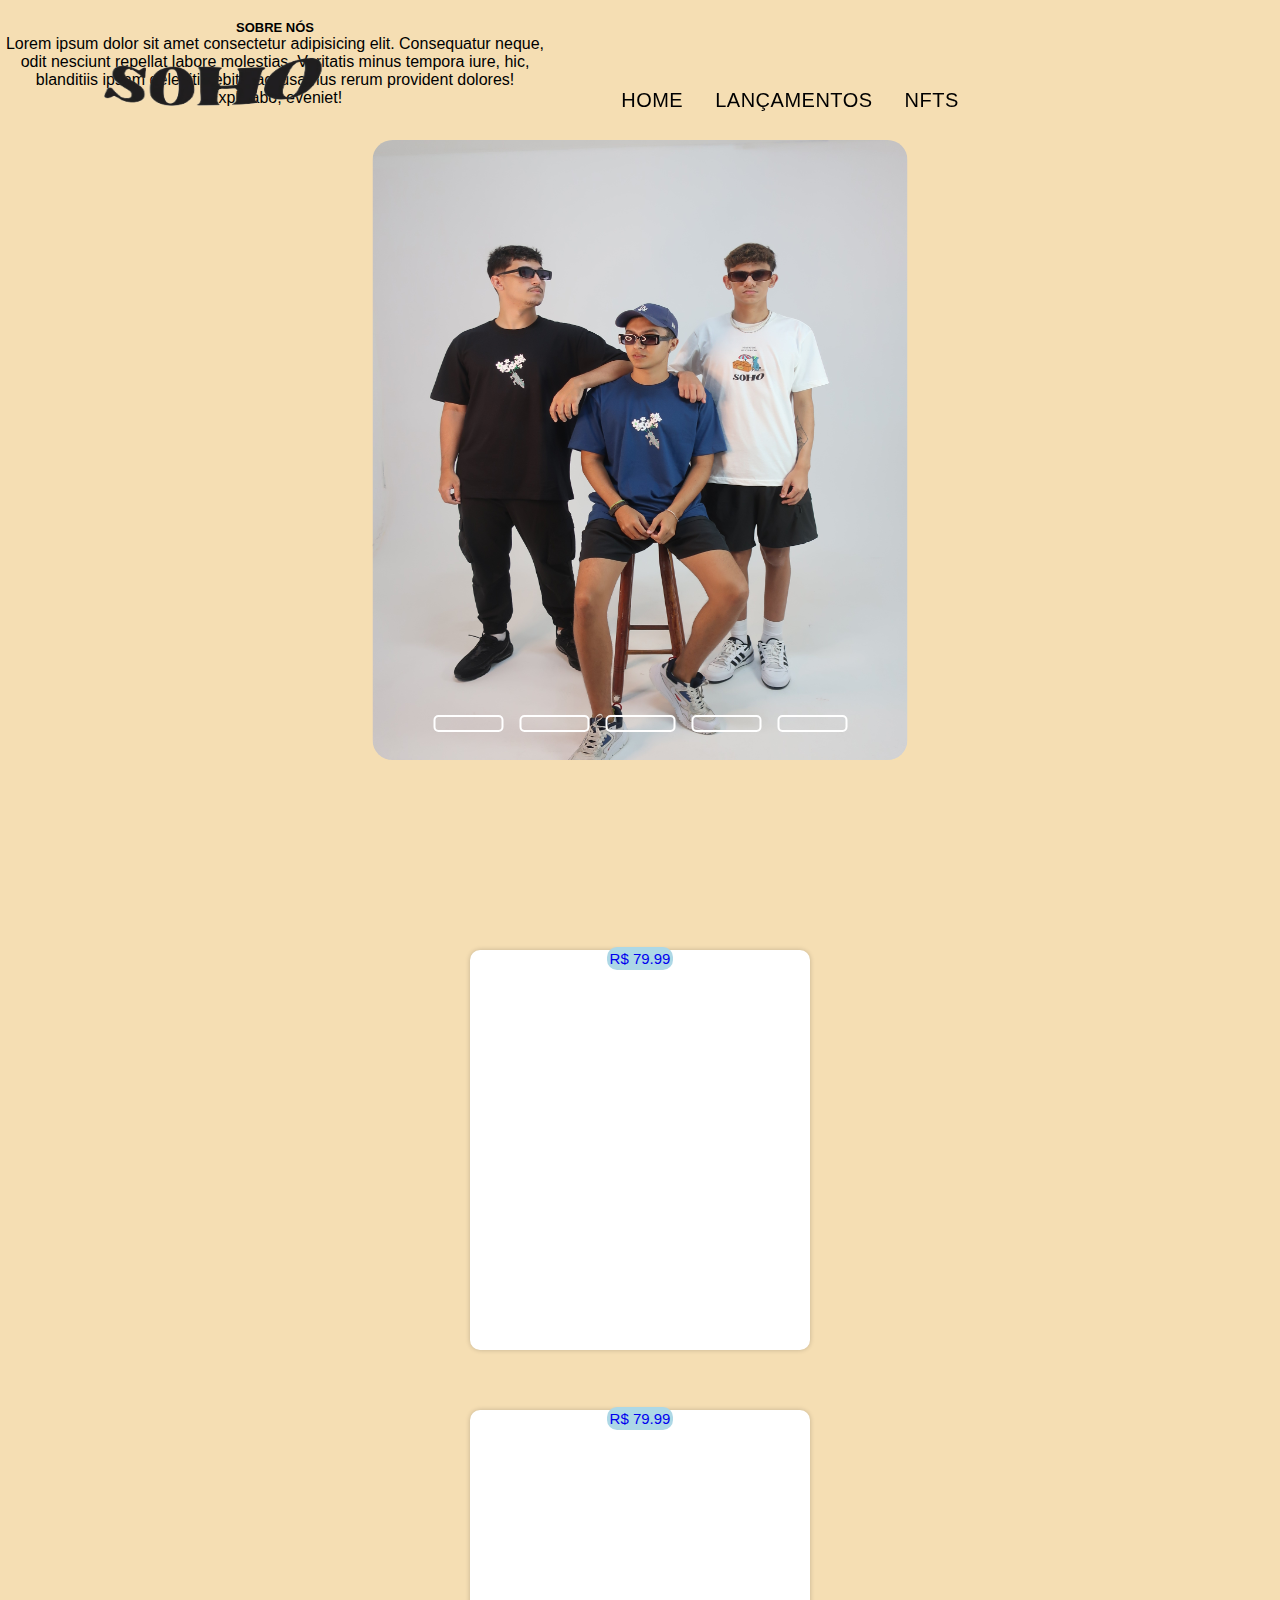
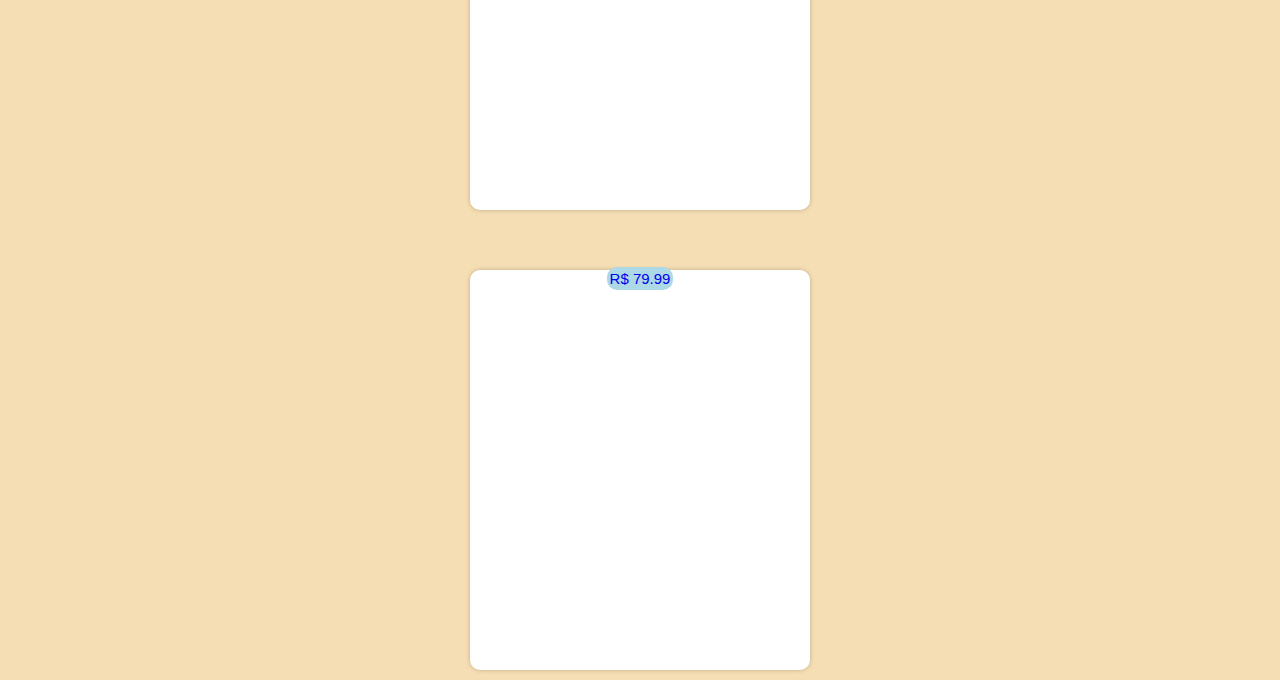
<file: index.html>
<!DOCTYPE html>
<html>
  <head>
    <meta charset="utf-8">
    <meta name="viewport" content="width=device-width">
    <title>replit</title>
    <link href="style.css" rel="stylesheet" type="text/css" />
  </head>
  <body>
    <header>
      <nav class="container">
        <div class="imagem-logo">
          <img src="soho.png" alt="img-logo">
        </div>

        <div class="links">
          <ul>
            <li>
              <a href="#" class="nav-links"> home</a>
            </li>
            <li>
              <a href="#" class="nav-links"> lançamentos</a>
            </li>
            <li>
              <a href="https://opensea.io/SohoRats" class="nav-links"> NFTs</a>
            </li>
           
          </ul>
         
        </div>
      </nav>
    </header>

  

  

  <section class="inicio">
    <div class="content">
      <div class="slides">
        <input type="radio" name="slide" id="slide1" checked>
        <input type="radio" name="slide" id="slide2">
        <input type="radio" name="slide" id="slide3">
        <input type="radio" name="slide" id="slide4">
        <input type="radio" name="slide" id="slide5">
  
        <div class="slide s1" >
          <img src="/imgs soho/IMG_9268.JPG" alt="">
        </div>
        <div class="slide ">
          <img src="/imgs soho/IMG_9337.JPG" alt="">
        </div>
        <div class="slide">
          <img src="/imgs soho/IMG_9352.JPG" alt="">
        </div>
        <div class="slide">
          <img src="/imgs soho/IMG_9430.JPG" alt="">
        </div>
        <div class="slide">
          <img src="/imgs soho/IMG_9476.JPG" alt="">
        </div>
  
        
  
      </div>
  
      <div class="navigation">
        <label class="bar" for="slide1"></label>
        <label class="bar" for="slide2"></label>
        <label class="bar" for="slide3"></label>
        <label class="bar" for="slide4"></label>
        <label class="bar" for="slide5"></label>
      </div>
  
    </div>

    <div class="texto-sobre">
      <div class="texto">
        <h2>Sobre Nós</h2>
        <p>Lorem ipsum dolor sit amet consectetur adipisicing elit. Consequatur neque, odit nesciunt repellat labore molestias. Veritatis minus tempora iure, hic, blanditiis ipsam deleniti debitis accusamus rerum provident dolores! Explicabo, eveniet!</p>
      </div>
    </div>
  </section>
  
  

  



  <div class="container2">
      <div class="row">
        <div class="card-03">
          <a href="compra.html">R$ 79.99</a>
        </div>
      </div>
      <div class="row">
        <div class="card-03">
          <a href="compra.html">R$ 79.99</a>
        </div>
      </div>
      <div class="row">
          <div class="card-03">
            <a href="compra.html">R$ 79.99</a>
          </div>
          
      </div>
  </div>

   
    <script src="script.js"></script>
  </body>
</html>
</file>
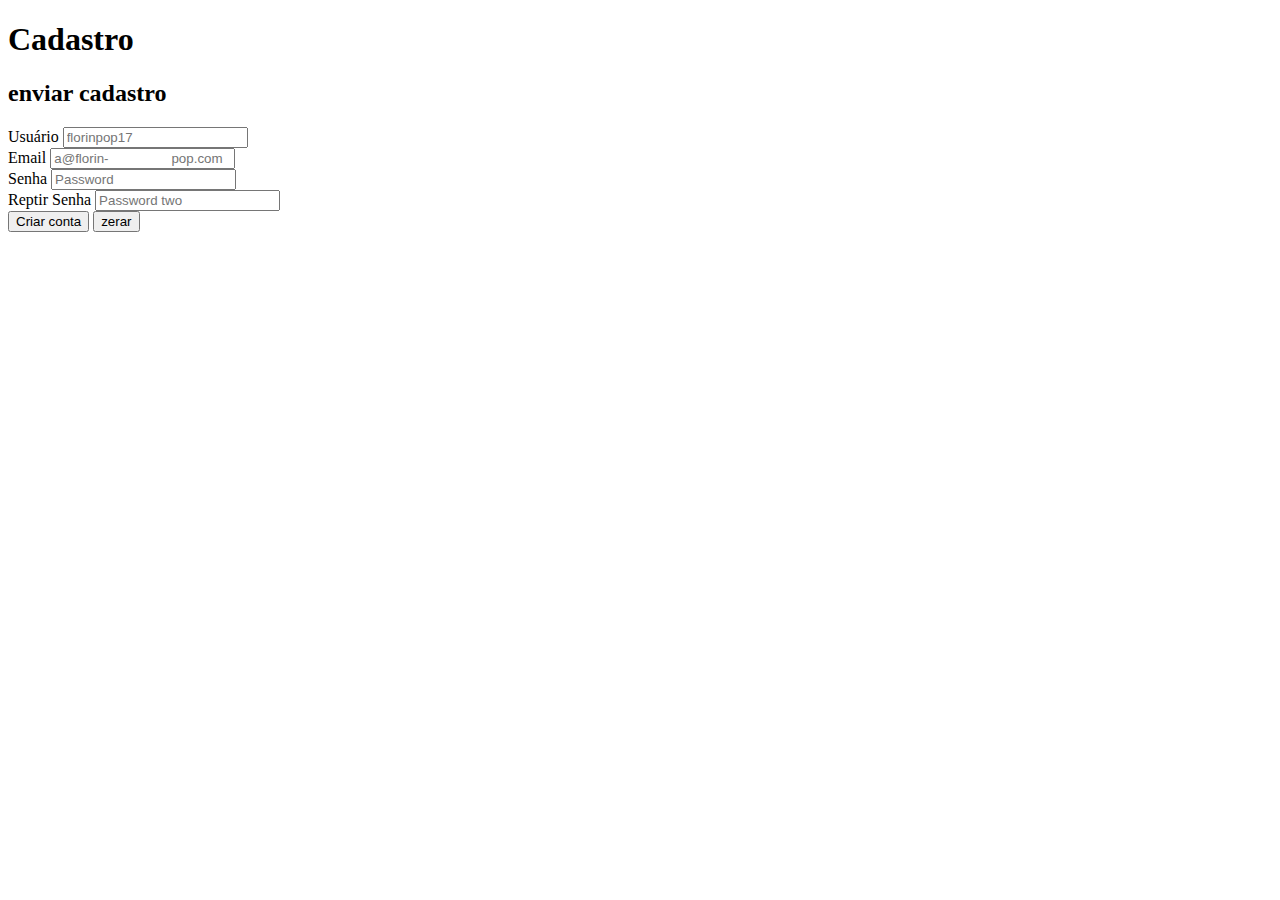
<file: login.html>
<!DOCTYPE html>
<html lang="en">
<head>
  <meta charset="UTF-8">
  <meta http-equiv="X-UA-Compatible" content="IE=edge">
  <meta name="viewport" content="width=device-width, initial-scale=1.0">
  <title>Document</title>
</head>
<body>
  <section class="parte2">

      <div class="container2">
        
        <div class="cadastro">
          <h1>
            Cadastro
            <h2>enviar cadastro</h2>
          </h1>
        </div>
        

        
          
	        <form id="form" class="form">
		       <div class="form-control">
			       <label for="username">Usuário</label>
		  	     <input type="text" placeholder="florinpop17" 
                id="username" />
			   
			   
		        </div>
    
		        <div class="form-control">
			        <label for="username">Email</label>
			        <input type="email" placeholder="a@florin- 
                pop.com" 
               id="email" />
			 
			  
	  	      </div>
	   	      <div class="form-control">
		  	      <label for="username">Senha</label>
		  	      <input type="password" placeholder="Password" 
               id="password"/>
		  	
			  
		        </div>
		        <div class="form-control">
		        	<label for="username">Reptir Senha</label>
		  	      <input type="password" placeholder="Password two" id="password2"/>
		   	
			 
		        </div>
            <section>
             <button class="submit">Criar conta</button>
             <button class="zerar">zerar</button>
            </section>
		  
        
        
	        </form>
      </div>

        
          
      </div>
    </section>
</body>
</html>
</file>
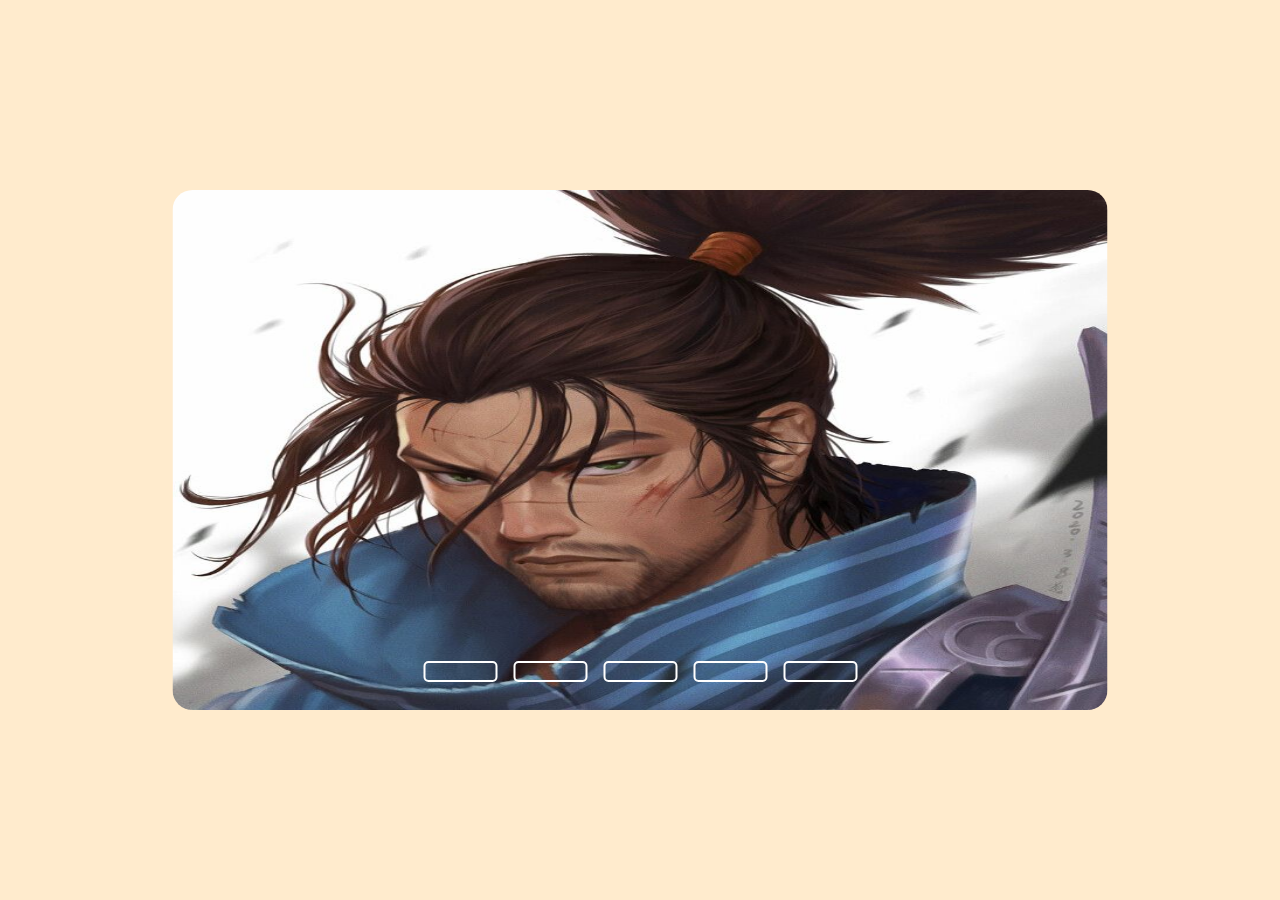
<file: slides.html>
<!DOCTYPE html>
<html lang="en">
<head>
    <meta charset="UTF-8">
    <link rel="stylesheet" href="slide.css">
    <meta http-equiv="X-UA-Compatible" content="IE=edge">
    <meta name="viewport" content="width=device-width, initial-scale=1.0">
    <title>Document</title>
</head>
<body>

    <div class="content">
        <div class="slides">
          <input type="radio" name="slide" id="slide1" checked>
          <input type="radio" name="slide" id="slide2">
          <input type="radio" name="slide" id="slide3">
          <input type="radio" name="slide" id="slide4">
          <input type="radio" name="slide" id="slide5">
  
          <div class="slide s1" >
            <img src="yasuo.jpg" alt="">
          </div>
          <div class="slide ">
            <img src="yasuo.jpg" alt="">
          </div>
          <div class="slide">
            <img src="yasuo.jpg" alt="">
          </div>
          <div class="slide">
            <img src="yasuo.jpg" alt="">
          </div>
          <div class="slide">
            <img src="yasuo.jpg" alt="">
          </div>
  
          
  
        </div>
  
        <div class="navigation">
          <label class="bar" for="slide1"></label>
          <label class="bar" for="slide2"></label>
          <label class="bar" for="slide3"></label>
          <label class="bar" for="slide4"></label>
          <label class="bar" for="slide5"></label>
        </div>
  
      </div>
    
</body>
</html>
</file>
<file: style.css>
*, *::before, *::after{
  padding: 0;
  margin: 0;
  box-sizing: border-box;
}

body{
  overflow-x: hidden;
  font-family:'Trebuchet MS', 'Lucida Sans Unicode', 'Lucida Grande', 'Lucida Sans', Arial, sans-serif;
  background-color: wheat;
  width: 100vw;
  height: 100vh;
}

.imagem-logo{
 
  width: 300px;
  height: 200px;
  justify-content: center;
  align-items: center;
  display: flex;
}

.imagem-logo img{
  margin-top: 40px;
  padding-bottom: 80px;
  max-width: 450px;
  width: 500px;
  min-width: 430px;
  height: 430px;
}






::selection{
  background-color: white;
  color: brown;
}

a{
  text-decoration: none;
}

ul{
  list-style: none;
}

header{
  width: 100%;
  top: 0;
  left: 0;
  position: fixed;
  z-index: 10;
  
  transition: 0.3s;
}

.container{
  position: relative;
  width: 100%;
  max-width: 75rem;
  padding: 0 1.5rem;
  margin: 0 auto;
}

nav.container{
  

  display: flex;
  align-items: center;
  flex-wrap: wrap;
}

.logo{
  margin-right: 1.5rem;
  height: 120px;
  line-height: 120px;
  font-family: Impact, Haettenschweiler, 'Arial Narrow Bold', sans-serif;
  font-size: 4rem;
  color: black;
  letter-spacing: 1px;
  transition: 0.3s;
}

.links{
  margin: auto;
  flex: 1;

  justify-content: space-between;
  
}

.links ul{
  
  justify-content: center;
  display: flex;
  align-items: center;
  width: 100%;
}

.nav-links{
  
  text-transform: uppercase;
  font-size: 20px;
  color: black;
  letter-spacing: 0.5px;
  display: inline-block;
  margin: 0 1rem;
}

.nav-links:hover{
  color: white;
}

.toggle-btn{
  color: red;
  min-width: 40px;
  height: 40px;
  background-color: bisque;
  border-radius: 50%;
  display: flex;
  align-items: center;
  justify-content: center;
  font-size: 1.1rem;
  cursor: pointer;
  box-shadow: 0 0 10px;
  transition: 0.3s;
}

.toggle-btn:hover{
  filter: brightness(100%);
}

header.scrolled{
  background-color: blanchedalmond;
  box-shadow: 0 5px 20px 0.1px rgba(0, 0, 0, 0.1);
}

header.scrolled .logo{
  margin-top: 30px;
  height: 80px;
  line-height: 80px;
}

.inicio{
 
  
  margin: auto;
 
  
  background-color: wheat;
  height: 100vh;
    
}

.cards{
    height: 500px;
    padding: 20px;
    margin: auto;

   
  

    
}

.inicio, .cards{
    
    margin: auto;
   
    display: flex;
    max-width: 1300px;
    min-width: 250px;
}


.texto{
   
    width: 600px;
    min-width: 250px;
    
   
    
}

.texto h2{
    font-family: 'Gill Sans', 'Gill Sans MT', Calibri, 'Trebuchet MS', sans-serif;
    text-transform: uppercase;
    margin-top: 20px;
    font-size: 13px;
}

.texto, .imagem-inicio{
    margin: auto;
    max-width: 550px;
    max-height: 500px;
    text-align: center;
    margin-right: 25px;
}



.imagem-inicio{
    width: 600px;
    min-width: 250px;
    
}

@media (max-width: 768px){
    .inicio, .cards{
        font-size: 20%;
        flex-direction: column;
        text-align: center;
    }
    .html{
        font-size: 20px;
    }
  
   
    .imagem-inicio img{
  
      max-width: 480px;
      height: 400px;
     
      margin: auto;
    }
}



@media (max-width: 540px){
    nav{
        display: none;
    }

    .menu-toggle{
        width: 40px;
        height: 30px;
        margin-right: 20px;
    }

    .one,
    .two,
    .three{
        background-color: white;
        height: 5px;
        width: 100%;
        margin: 6px auto;
    }

    
}

@media (max-width: 450px){
    .texto h2{
      font-size: 12px;
    }
    .texto, .imagem-inicio{
      
      margin: auto;
      max-width: 350px;
    }

    .imagem-inicio img{
      max-width: 350px;
    }

    .inicio{
      
      height: 1100px;
      
     
    }

    .container{
      max-width: 350px;
      min-width: 250px;
    }

    .links{
      max-width: 250px;
      
     
    }

    .links a{
      font-size: 14px;
    }

    .imagem-logo img{
      

      max-width: 200px;
    }

    .row{
      
      
      min-width: 400px;
    }

    
    
  
 
}


.container2{
    background-color: wheat;
    margin: auto;
    max-width: 1300px;
   
}

.row{
   
    width: 100%;
    display: flex;
    justify-content: center;
    flex-wrap: wrap;
    font-size: 15px;
    margin-top: 40px;
    text-align: center;
    
}

.card-03 h1, .card-02 h1, .card-01 h1{
    font-family: 'Lucida Sans', 'Lucida Sans Regular', 'Lucida Grande', 'Lucida Sans Unicode', Geneva, Verdana, sans-serif;
    margin-top: 35px;
    text-transform: uppercase;
}



.card-03{
    background-color: white;
    position: relative;
    flex: 1;
    max-width: 340px;
    height: 400px;
    margin: 10px;
    border-radius: 10px;
    box-shadow: 0 0 5px rgba(0, 0, 0, 0.2);
}

.card-03 a{
  background-color: lightblue;
  border-radius: 10px;
  padding: 3px;
  
}

@media (max-width: 800px){
    .card-01{
        flex: 100%;
      
        max-width: 600px;
    }
    .card-02{
        flex: 100%;
        max-width: 600px;
    }
    .card-03{
        flex: 100%;
        max-width: 600px;
    }

}

.roupas{
  background-color: red;
  width: 100%;
  height: 100vh;
}

.roupas-box{
  background-color: yellow;
  
  margin: auto;
  width: 900px;
  height: 100vh;
}

.roupa1{
  width: 300px;

  height: 300px;
  background-color: blue;
  margin: auto;
}

.roupa2{
  width: 300px;
  margin-top: 20px;
  height: 300px;
  background-color: black;
  margin-left: 300px;
}

.roupa3{
  width: 300px;
  margin-top: 20px;
  height: 300px;
  background-color: grey;
  margin-left: 300px;
}

.content{
    margin: auto;
    height: 620px;
    width: 535px;
    border-radius: 20px;
    overflow: hidden;
    position: absolute;
    top: 50%;
    left: 50%;
    transform: translate(-50%, -50%);
  }
  
  .navigation{
    position: absolute;
    bottom: 20px;
    left: 50%;
    transform: translate(-50%);
    display: flex;
  }
  
  .bar{
    width: 70px;
    height: 17px;
    border: 2px solid #fff;
    border-radius: 5px;
    cursor: pointer;
    transition: 0.5s;
    margin: 8px;
  }
  
  .bar:hover{
    background-color: #fff;
  }
  
  input{
    display: none;
  }

  .slides{
    
      display: flex;
      width: 500%;
      height: 100%;
  }

  .slide{
      width: 20%;
      transition: 0.5s;
   }

   .slide img{
     
       width: 100%;
       height: 100%;
   }

#slide1:checked ~ .s1{
   margin-left: 0;

}

#slide2:checked ~ .s1{
    margin-left: -20%;
    
}
#slide3:checked ~ .s1{
    margin-left: -40%;
    
}
#slide4:checked ~ .s1{
    margin-left: -60%;
    
}

#slide5:checked ~ .s1{
    margin-left: -80%;
    
}
</file>
<file: slide.css>
body{
    margin: 0;
    padding: 0;
    width: 100vw;
    height: 100vh;
    background-color: blanchedalmond;
}
.content{
    height: 520px;
    width: 935px;
    border-radius: 20px;
    overflow: hidden;
    position: absolute;
    top: 50%;
    left: 50%;
    transform: translate(-50%, -50%);
  }
  
  .navigation{
    position: absolute;
    bottom: 20px;
    left: 50%;
    transform: translate(-50%);
    display: flex;
  }
  
  .bar{
    width: 70px;
    height: 17px;
    border: 2px solid #fff;
    border-radius: 5px;
    cursor: pointer;
    transition: 0.5s;
    margin: 8px;
  }
  
  .bar:hover{
    background-color: #fff;
  }
  
  input{
    display: none;
  }

  .slides{
      display: flex;
      width: 500%;
      height: 100%;
  }

  .slide{
      width: 20%;
      transition: 0.5s;
   }

   .slide img{
       width: 100%;
       height: 100%;
   }

#slide1:checked ~ .s1{
   margin-left: 0;

}

#slide2:checked ~ .s1{
    margin-left: -20%;
    
}
#slide3:checked ~ .s1{
    margin-left: -40%;
    
}
#slide4:checked ~ .s1{
    margin-left: -60%;
    
}

#slide5:checked ~ .s1{
    margin-left: -80%;
    
}
</file>
